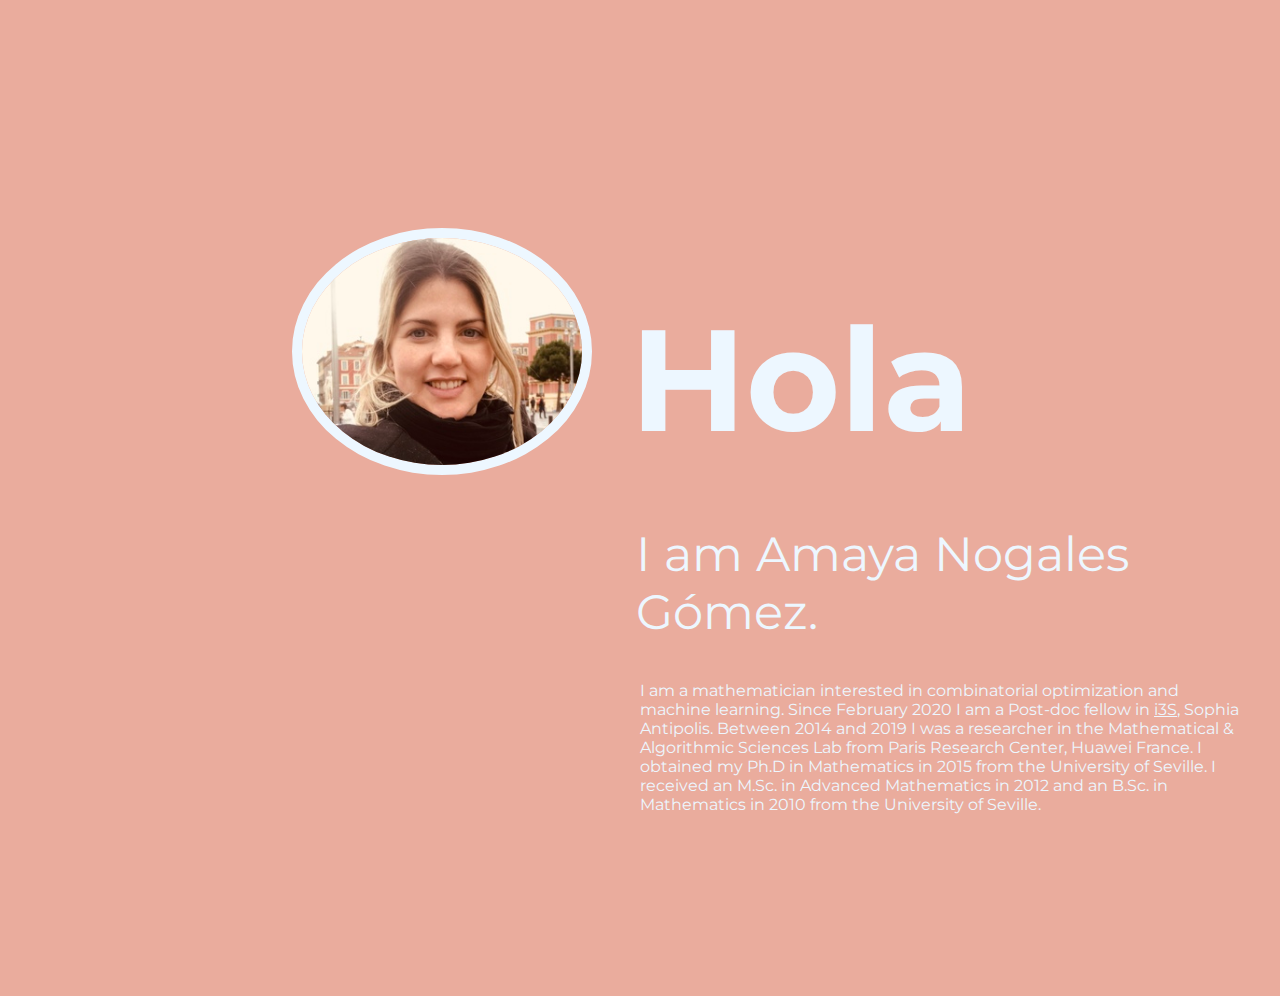
<file: index.html>
<!DOCTYPE html>
<html lang="en-us"><head>
	<meta name="generator" content="Hugo 0.57.2" />
    <meta charset="UTF-8">
    <meta name="viewport" content="width=device-width, initial-scale=1.0">
        <meta name="description" content="">

    <title>
            Amaya Nogales Gómez
    </title>

    
    <link rel="stylesheet" href="/css/style.css">

    <link rel="stylesheet" href="https://fonts.googleapis.com/css?family=Montserrat:400,700">
    <link rel="stylesheet" href="https://use.fontawesome.com/releases/v5.8.1/css/all.css" integrity="sha384-50oBUHEmvpQ+1lW4y57PTFmhCaXp0ML5d60M1M7uH2+nqUivzIebhndOJK28anvf" crossorigin="anonymous">

    
    <link rel="apple-touch-icon" sizes="180x180" href="/apple-touch-icon.png">
    <link rel="icon" type="image/png" sizes="32x32" href="/favicon-32x32.png">
    <link rel="icon" type="image/png" sizes="16x16" href="/favicon-16x16.png">
    <link rel="manifest" href="/site.webmanifest">

    
    <link href="/index.xml" rel="alternate" type="application/rss+xml" title="Amaya Nogales Gómez" />

    
        
    
</head>
<body>

<main>
    <div class="block introduction">
        <div class="column left">
            <img src="images/portrait.jpg" class="portrait" alt="Portrait" />
        </div>
        <div class="column right"><h1>Hola</h1><h2>I am Amaya Nogales Gómez.</h2>
            <p>I am a mathematician interested in combinatorial optimization and 
machine learning. Since February 2020 
  I am a Post-doc fellow in <a href="http://www.i3s.unice.fr/">i3S</a>, Sophia Antipolis. Between 2014 and 2019 I was a researcher in the Mathematical
  & Algorithmic Sciences Lab from Paris Research Center, Huawei France. I obtained my Ph.D in Mathematics in 2015 from
 the University of Seville. I received an M.Sc. in Advanced Mathematics in 2012 and an B.Sc. in Mathematics in 2010 
from the University of Seville.  
</p>

            <div class="links"><a rel="me" href="mailto:amaya.nogales-gomez@i3s.unice.fr" title="e-mail">
                        <span class="fas fa-paper-plane"></span>
                    </a><a rel="me" href="https://scholar.google.com/citations?user=VlbI1uIAAAAJ&amp;hl=es" title="Google Scholar">
                        <span class="fas fa-graduation-cap"></span>
                    </a><a rel="me" href="https://www.linkedin.com/in/amaya-nogales-gomez" title="LinkedIn">
                        <span class="fab fa-linkedin-in"></span>
                    </a></div>
        </div>
    </div></main>

<footer>
    <div class="column"></div>
    <div class="column">
        
    </div>
</footer></body>
</html>
</file>
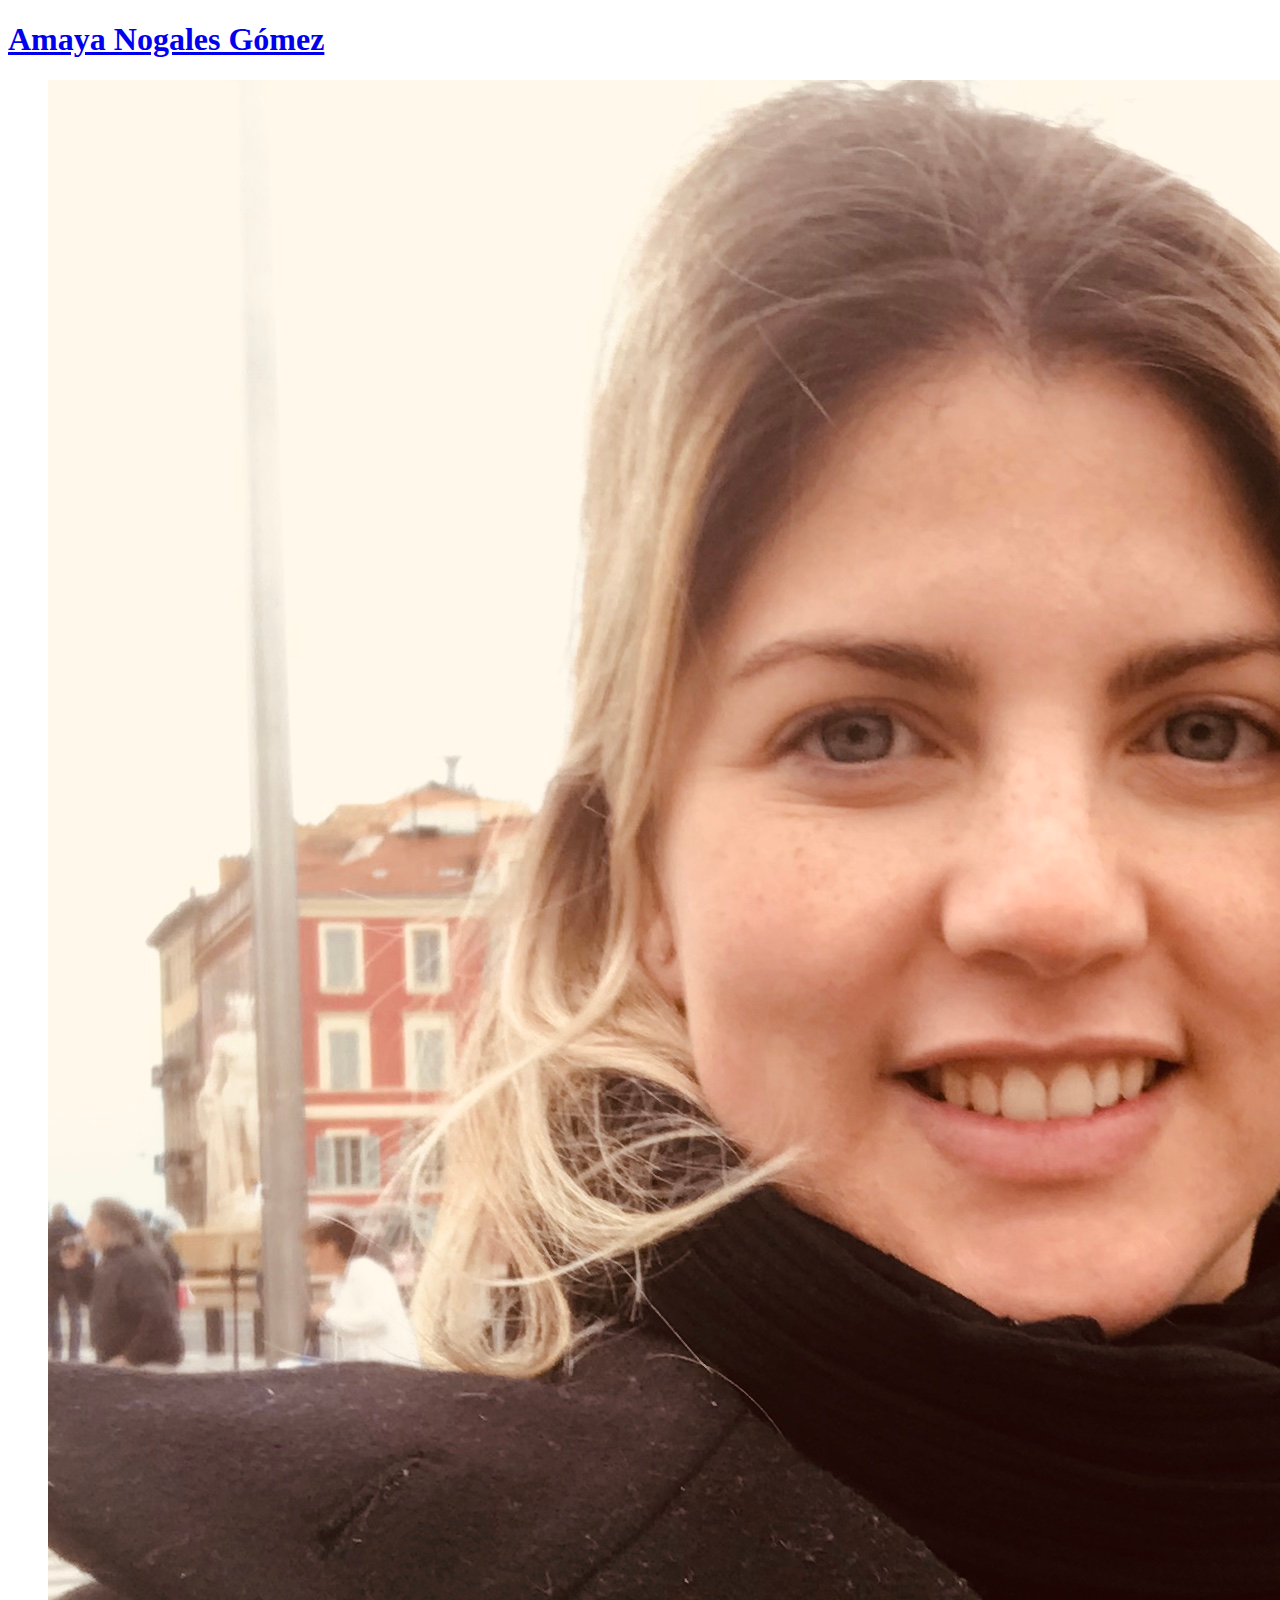
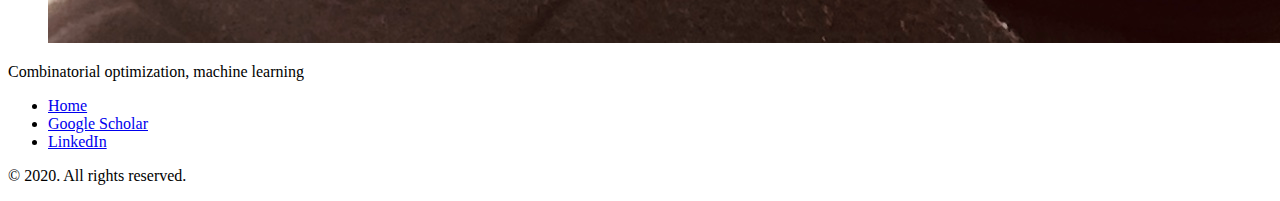
<file: categories/index.html>
<!DOCTYPE html>
<html xmlns="http://www.w3.org/1999/xhtml" xml:lang="en-us" lang="en-us">
<head>
  <link href="https://gmpg.org/xfn/11" rel="profile">
  <meta http-equiv="content-type" content="text/html; charset=utf-8">
  <meta name="generator" content="Hugo 0.57.2" />

  
  <meta name="viewport" content="width=device-width, initial-scale=1.0">

  <title>Categories &middot; Amaya Nogales Gómez</title>
  <meta name="description" content="" />

  
  <link type="text/css" rel="stylesheet" href="https://github.com/amaya-nogalesgomez/amaya-nogalesgomez.github.io/css/print.css" media="print">
  <link type="text/css" rel="stylesheet" href="https://github.com/amaya-nogalesgomez/amaya-nogalesgomez.github.io/css/poole.css">
  <link type="text/css" rel="stylesheet" href="https://github.com/amaya-nogalesgomez/amaya-nogalesgomez.github.io/css/syntax.css">
  <link type="text/css" rel="stylesheet" href="https://github.com/amaya-nogalesgomez/amaya-nogalesgomez.github.io/css/hyde.css">
  <link type="text/css" rel="stylesheet" href="https://github.com/amaya-nogalesgomez/amaya-nogalesgomez.github.io/css/styles.css">
    <link rel="stylesheet" href="https://fonts.googleapis.com/css?family=Abril+Fatface|PT+Sans:400,400i,700">


  
  <link rel="apple-touch-icon-precomposed" sizes="144x144" href="/apple-touch-icon-144-precomposed.png">
  <link rel="shortcut icon" href="/favicon.png">

  
  <link href="https://github.com/amaya-nogalesgomez/amaya-nogalesgomez.github.io/categories/index.xml" rel="alternate" type="application/rss+xml" title="Amaya Nogales Gómez" />
  
</head>

  <body class=" ">
  <aside class="sidebar">
  <div class="container sidebar-sticky">
    <div class="sidebar-about">
		          <a href="https://github.com/amaya-nogalesgomez/amaya-nogalesgomez.github.io/"><h1>Amaya Nogales Gómez</h1></a>
		          <figure class="center profile-pic">
      <a href=""><img src="/img/profPic.jpg" /></a>
    </figure>
      <p class="lead">
       Combinatorial optimization, machine learning 
      </p>
    </div>

    <nav>
      <ul class="sidebar-nav">
        <li><a href="https://github.com/amaya-nogalesgomez/amaya-nogalesgomez.github.io/">Home</a> </li>
        <li><a href="https://scholar.google.com/citations?user=VlbI1uIAAAAJ&amp;hl=es"> Google Scholar </a></li><li><a href="https://www.linkedin.com/in/amaya-nogales-gomez"> LinkedIn </a></li>
      </ul>
    </nav>

    <p>&copy; 2020. All rights reserved. </p>
  </div>
</aside>

    <main class="content container">
    <ul class="posts">

</ul>
    </main>

    
      
    
  </body>
</html>
</file>
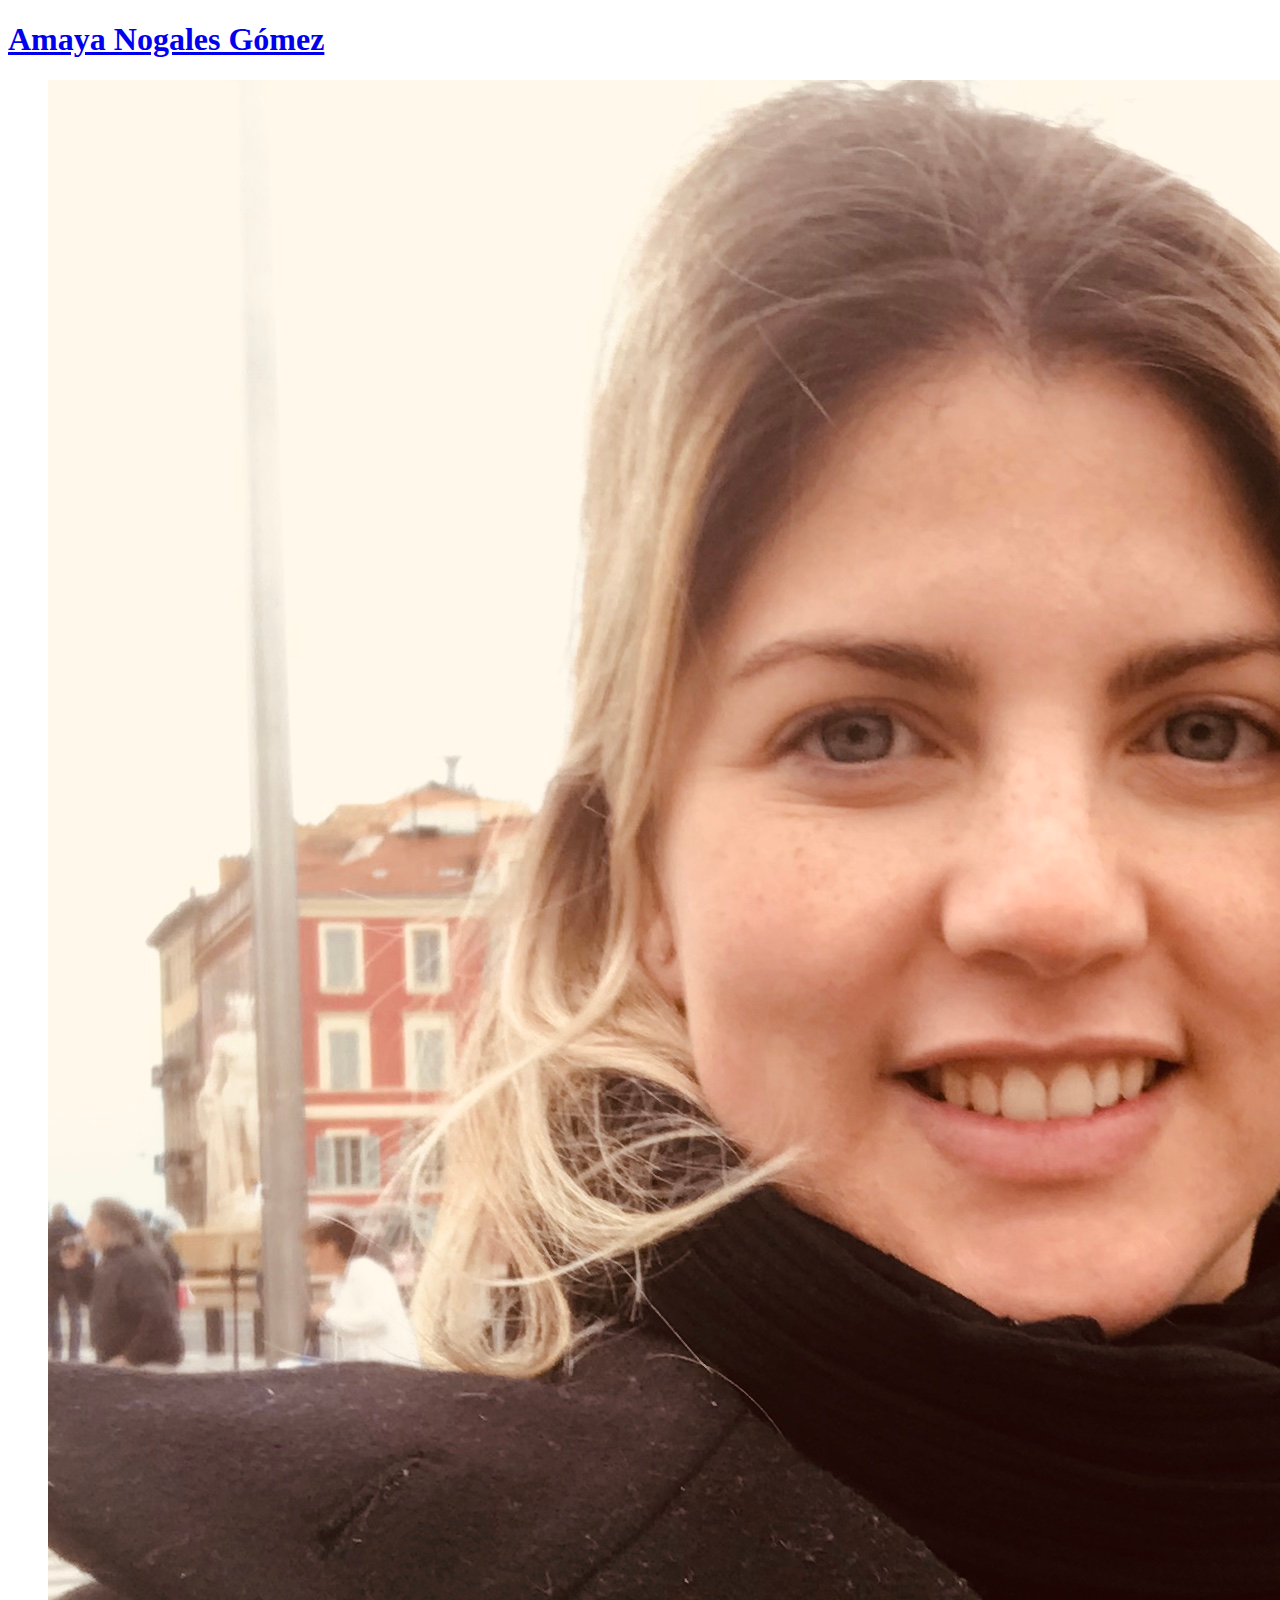
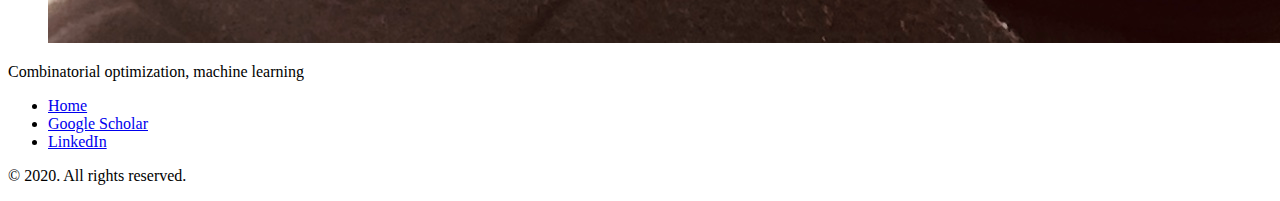
<file: tags/index.html>
<!DOCTYPE html>
<html xmlns="http://www.w3.org/1999/xhtml" xml:lang="en-us" lang="en-us">
<head>
  <link href="https://gmpg.org/xfn/11" rel="profile">
  <meta http-equiv="content-type" content="text/html; charset=utf-8">
  <meta name="generator" content="Hugo 0.57.2" />

  
  <meta name="viewport" content="width=device-width, initial-scale=1.0">

  <title>Tags &middot; Amaya Nogales Gómez</title>
  <meta name="description" content="" />

  
  <link type="text/css" rel="stylesheet" href="https://github.com/amaya-nogalesgomez/amaya-nogalesgomez.github.io/css/print.css" media="print">
  <link type="text/css" rel="stylesheet" href="https://github.com/amaya-nogalesgomez/amaya-nogalesgomez.github.io/css/poole.css">
  <link type="text/css" rel="stylesheet" href="https://github.com/amaya-nogalesgomez/amaya-nogalesgomez.github.io/css/syntax.css">
  <link type="text/css" rel="stylesheet" href="https://github.com/amaya-nogalesgomez/amaya-nogalesgomez.github.io/css/hyde.css">
  <link type="text/css" rel="stylesheet" href="https://github.com/amaya-nogalesgomez/amaya-nogalesgomez.github.io/css/styles.css">
    <link rel="stylesheet" href="https://fonts.googleapis.com/css?family=Abril+Fatface|PT+Sans:400,400i,700">


  
  <link rel="apple-touch-icon-precomposed" sizes="144x144" href="/apple-touch-icon-144-precomposed.png">
  <link rel="shortcut icon" href="/favicon.png">

  
  <link href="https://github.com/amaya-nogalesgomez/amaya-nogalesgomez.github.io/tags/index.xml" rel="alternate" type="application/rss+xml" title="Amaya Nogales Gómez" />
  
</head>

  <body class=" ">
  <aside class="sidebar">
  <div class="container sidebar-sticky">
    <div class="sidebar-about">
		          <a href="https://github.com/amaya-nogalesgomez/amaya-nogalesgomez.github.io/"><h1>Amaya Nogales Gómez</h1></a>
		          <figure class="center profile-pic">
      <a href=""><img src="/img/profPic.jpg" /></a>
    </figure>
      <p class="lead">
       Combinatorial optimization, machine learning 
      </p>
    </div>

    <nav>
      <ul class="sidebar-nav">
        <li><a href="https://github.com/amaya-nogalesgomez/amaya-nogalesgomez.github.io/">Home</a> </li>
        <li><a href="https://scholar.google.com/citations?user=VlbI1uIAAAAJ&amp;hl=es"> Google Scholar </a></li><li><a href="https://www.linkedin.com/in/amaya-nogales-gomez"> LinkedIn </a></li>
      </ul>
    </nav>

    <p>&copy; 2020. All rights reserved. </p>
  </div>
</aside>

    <main class="content container">
    <ul class="posts">

</ul>
    </main>

    
      
    
  </body>
</html>
</file>
<file: css/style.css>
html,body{color:#edf7ff;margin:1rem;padding:0}html{font-family:Montserrat,"Helvetica Neue","Segoe UI",Helvetica,Arial,sans-serif;font-size:16px;overflow-y:auto}body{background-color:#EAAC9D}a{-webkit-transition:color 0.2s ease-out;-moz-transition:color 0.2s ease-out;transition:color 0.2s ease-out;color:#edf7ff}a:hover{color:#ffba82}h1{font-size:9rem}h2{font-size:3rem;font-weight:normal}h3{font-size:2rem;font-weight:normal}@media screen and (max-width: 992px){h1{font-size:15vw}h2{font-size:2.5rem}}img.portrait{box-sizing:border-box;border-radius:50%;border:10px solid #edf7ff;margin:2em 3em;width:100%;height:auto;max-width:300px;max-height:300px}.column{flex:1}main .block{display:flex}main .block.introduction{margin-top:20vh;min-height:calc(100vh - 20vh)}main .column.left{text-align:end}main .column.right h1{margin-left:-10px;margin-bottom:0.4em}main .column.right h2{margin-left:-4px;margin-top:0}main .column.right .links{margin-top:2.5rem;font-size:1.5rem}main .column.right .links a{margin-right:0.5rem;text-decoration:none}@media screen and (max-width: 992px){main .block{flex-direction:column}main .block.introduction{margin-top:0}main .column.left{text-align:center}main .column.right h1{margin-top:0}main img.portrait{margin:0}}footer{display:flex;margin-top:3rem;font-size:0.75rem}@media screen and (max-width: 992px){footer{flex-direction:column}}
</file>
